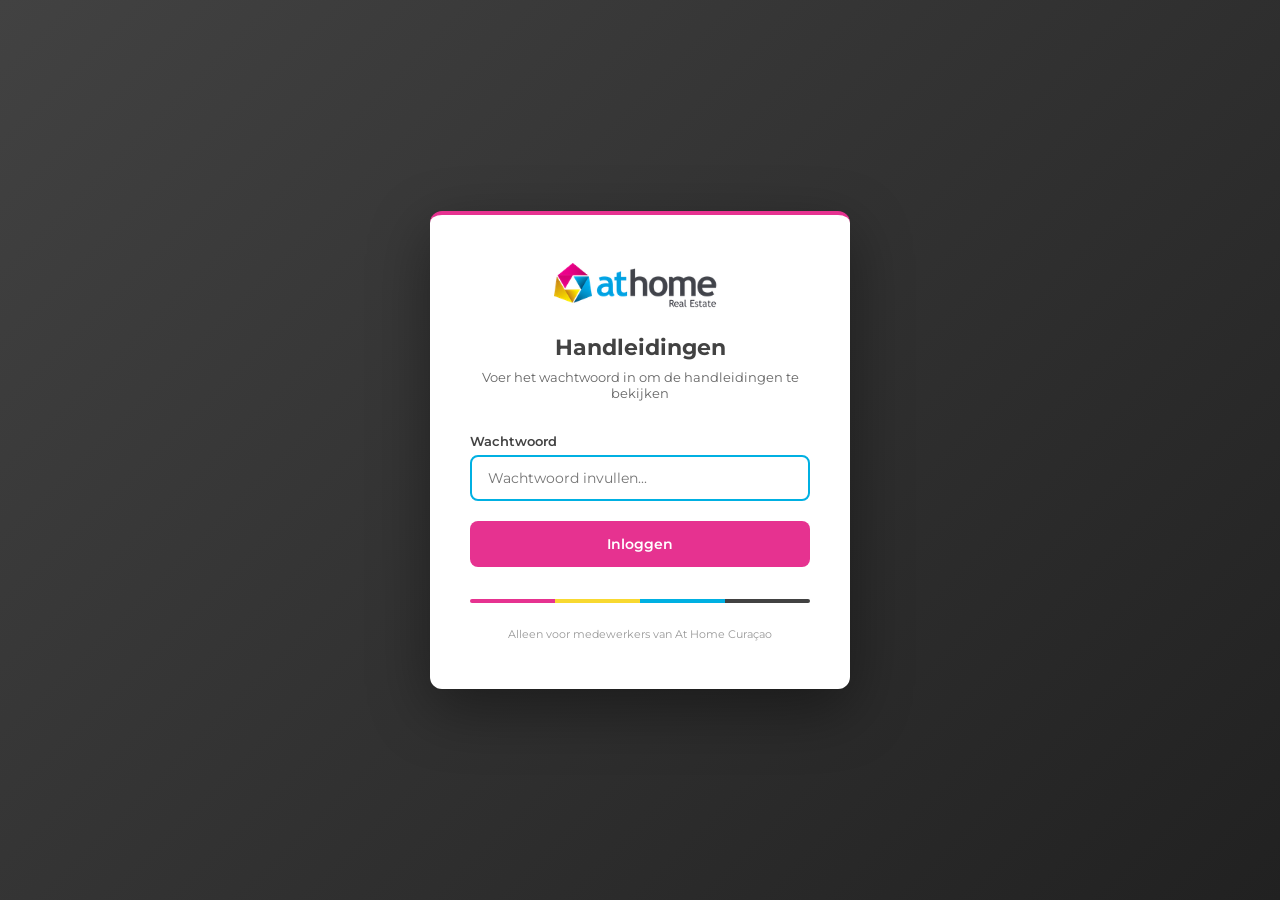
<file: docs/login/index.html>
<!DOCTYPE html>
<html lang="nl">
<head>
  <meta charset="UTF-8">
  <meta name="viewport" content="width=device-width, initial-scale=1.0">
  <title>Inloggen — At Home Curaçao Handleidingen</title>
  <meta name="robots" content="noindex, nofollow">
  <link rel="preconnect" href="https://fonts.googleapis.com">
  <link rel="preconnect" href="https://fonts.gstatic.com" crossorigin>
  <link href="https://fonts.googleapis.com/css2?family=Montserrat:wght@400;500;600;700&display=swap" rel="stylesheet">
  <style>
    * { margin: 0; padding: 0; box-sizing: border-box; }
    body {
      font-family: 'Montserrat', -apple-system, BlinkMacSystemFont, sans-serif;
      background: linear-gradient(135deg, #424242 0%, #212121 100%);
      min-height: 100vh;
      display: flex;
      align-items: center;
      justify-content: center;
      font-size: 11px;
    }
    .login-card {
      background: white;
      border-radius: 12px;
      padding: 48px 40px;
      max-width: 420px;
      width: 90%;
      box-shadow: 0 20px 60px rgba(0,0,0,0.4);
      text-align: center;
      border-top: 4px solid #E63290;
    }
    .login-card .logo {
      margin-bottom: 20px;
    }
    .login-card .logo img {
      height: 48px;
      width: auto;
    }
    .login-card h1 {
      font-size: 22px;
      font-weight: 700;
      color: #424242;
      margin-bottom: 8px;
    }
    .login-card .subtitle {
      color: #666;
      font-size: 13px;
      margin-bottom: 32px;
    }
    .form-group {
      margin-bottom: 20px;
      text-align: left;
    }
    .form-group label {
      display: block;
      font-size: 13px;
      font-weight: 600;
      color: #424242;
      margin-bottom: 6px;
    }
    .form-group input {
      width: 100%;
      padding: 12px 16px;
      border: 2px solid #e0e0e0;
      border-radius: 8px;
      font-size: 14px;
      font-family: 'Montserrat', sans-serif;
      transition: border-color 0.2s;
      outline: none;
    }
    .form-group input:focus {
      border-color: #00B0E2;
    }
    .error {
      color: #E63290;
      font-size: 12px;
      font-weight: 500;
      margin-top: 6px;
      display: none;
    }
    .btn {
      width: 100%;
      padding: 14px;
      background: #E63290;
      color: white;
      border: none;
      border-radius: 8px;
      font-size: 14px;
      font-weight: 600;
      font-family: 'Montserrat', sans-serif;
      cursor: pointer;
      transition: background 0.2s;
    }
    .btn:hover { background: #c42a7a; }
    .footer {
      margin-top: 24px;
      color: #999;
      font-size: 11px;
    }
    .color-bar {
      display: flex;
      height: 4px;
      margin-top: 32px;
      border-radius: 2px;
      overflow: hidden;
    }
    .color-bar span {
      flex: 1;
    }
    .color-bar .c1 { background: #E63290; }
    .color-bar .c2 { background: #F8D931; }
    .color-bar .c3 { background: #00B0E2; }
    .color-bar .c4 { background: #424242; }
  </style>
</head>
<body>
  <div class="login-card">
    <div class="logo">
      <img src="../images/logo-athome.png" alt="At Home Curaçao">
    </div>
    <h1>Handleidingen</h1>
    <p class="subtitle">Voer het wachtwoord in om de handleidingen te bekijken</p>
    <form id="loginForm">
      <div class="form-group">
        <label for="password">Wachtwoord</label>
        <input type="password" id="password" placeholder="Wachtwoord invullen..." autofocus>
        <p class="error" id="errorMsg">Onjuist wachtwoord. Neem contact op met je beheerder.</p>
      </div>
      <button type="submit" class="btn">Inloggen</button>
    </form>
    <div class="color-bar">
      <span class="c1"></span>
      <span class="c2"></span>
      <span class="c3"></span>
      <span class="c4"></span>
    </div>
    <p class="footer">Alleen voor medewerkers van At Home Curaçao</p>
  </div>

  <script>
    const VALID_HASH = "b353b42c4c7902afdd13232f4028a6337266f33e73f443b3fb8ffb4064fa926f";
    const STORAGE_KEY = "athome_auth";

    async function sha256(message) {
      const msgBuffer = new TextEncoder().encode(message);
      const hashBuffer = await crypto.subtle.digest('SHA-256', msgBuffer);
      const hashArray = Array.from(new Uint8Array(hashBuffer));
      return hashArray.map(b => b.toString(16).padStart(2, '0')).join('');
    }

    document.getElementById('loginForm').addEventListener('submit', async function(e) {
      e.preventDefault();
      const password = document.getElementById('password').value;
      const hash = await sha256(password);

      if (hash === VALID_HASH) {
        sessionStorage.setItem(STORAGE_KEY, VALID_HASH);
        const basePath = window.location.pathname.replace(/login\/?$/, '');
        window.location.href = basePath || '/';
      } else {
        document.getElementById('errorMsg').style.display = 'block';
        document.getElementById('password').value = '';
        document.getElementById('password').focus();
      }
    });
  </script>
</body>
</html>
</file>
